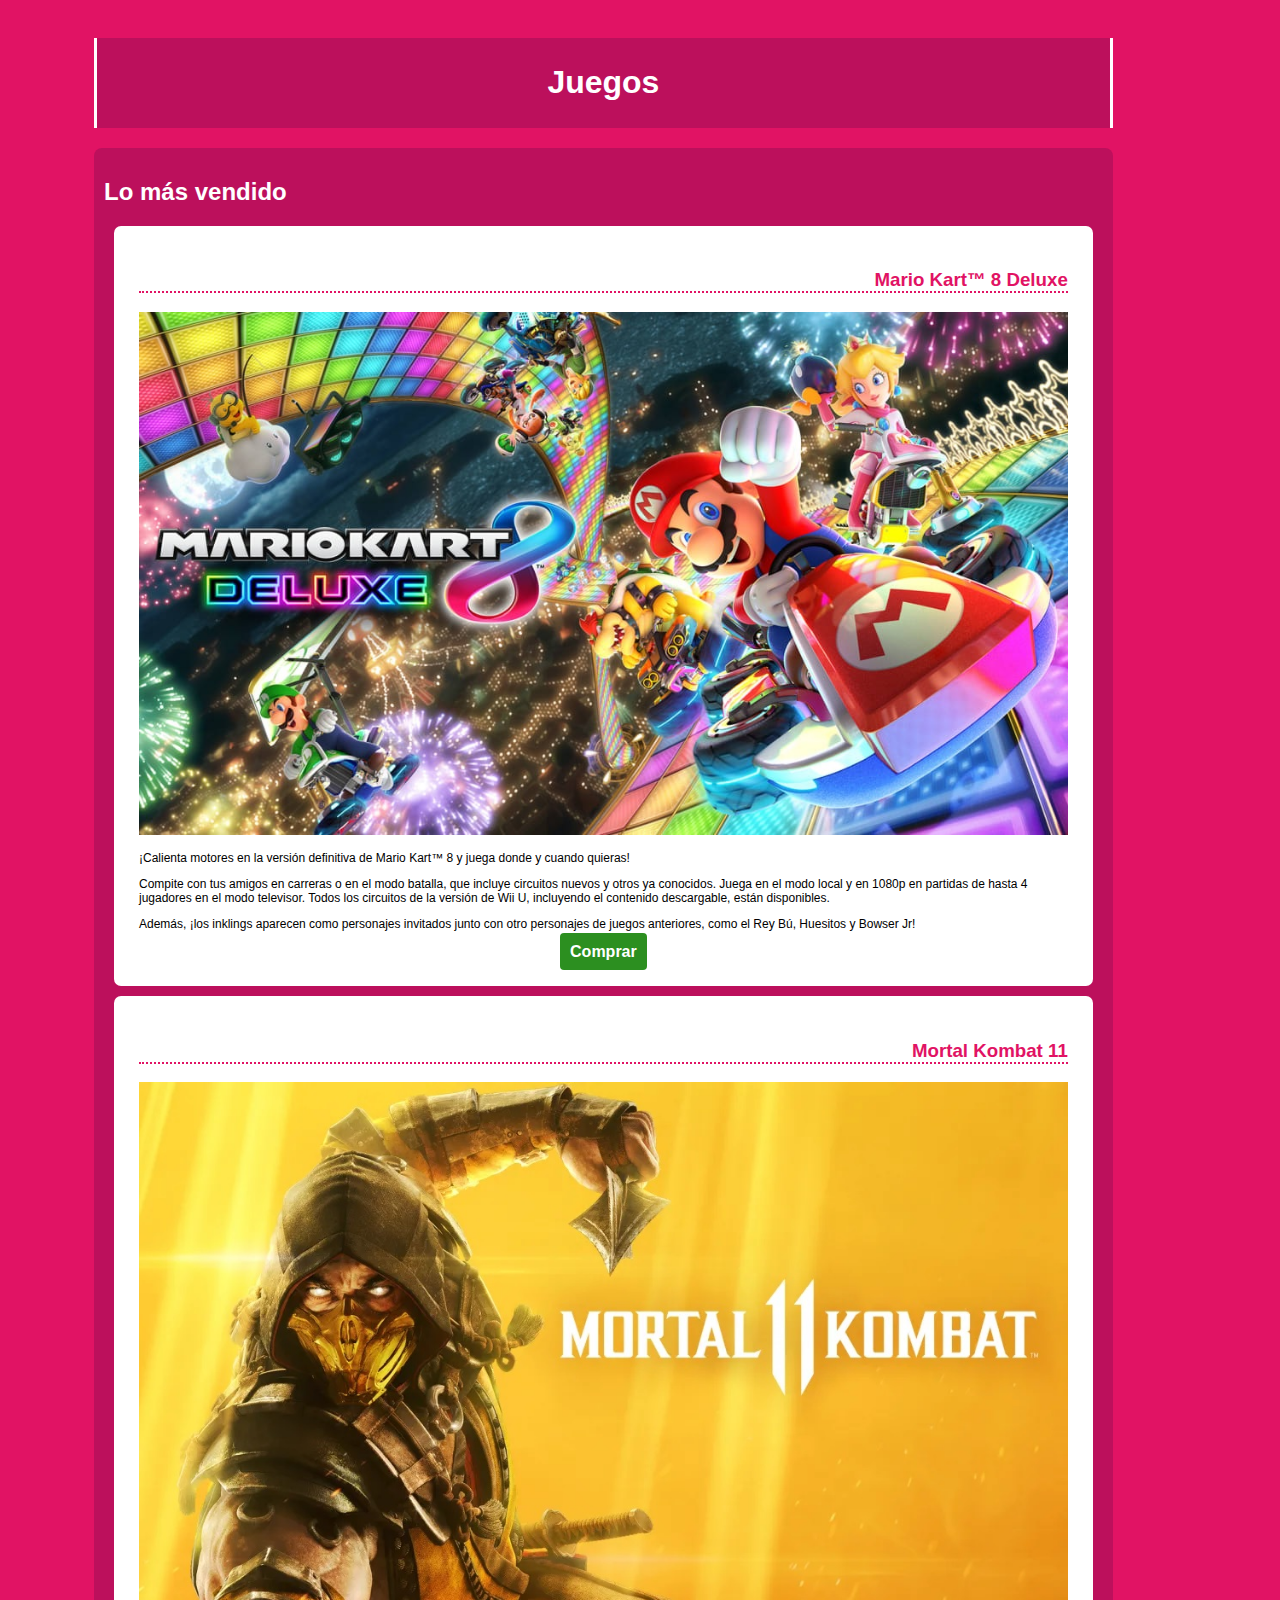
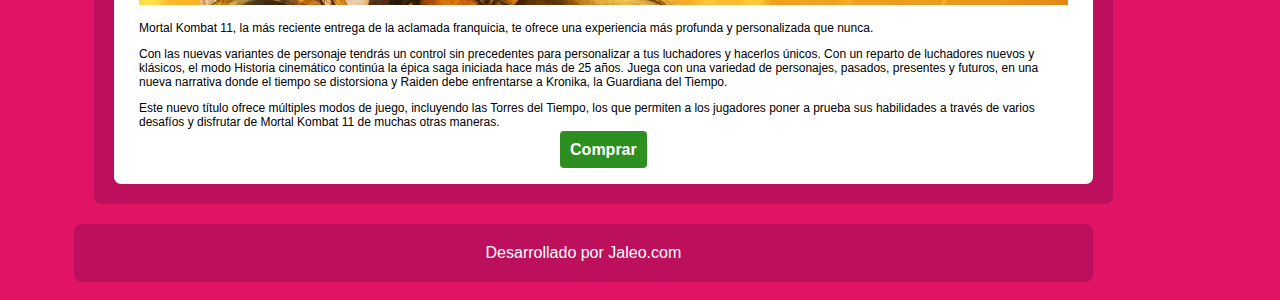
<file: index.html>
<!DOCTYPE html>
<html lang="es">

<head>
    <meta charset="UTF-8">
    <meta http-equiv="X-UA-Compatible" content="IE=edge">
    <meta name="viewport" content="width=device-width, initial-scale=1.0">
    <link rel="stylesheet" href="css/estilos-1.css">

    <title>Juegos</title>
</head>

<body>

    <header class="cabeza">
        <h1>Juegos</h1>
    </header>

    <main class="principal">

        <h2>Lo más vendido</h2>

        <article class="claseArticulo">
            <h3 class="tituloArticulo">Mario Kart™ 8 Deluxe</h3>
            <div>
                <img src="img/mario-kart-8-deluxe.jpg" alt="">
            </div>
            <p>¡Calienta motores en la versión definitiva de Mario Kart™ 8 y juega donde y cuando quieras!</p>
            <p>Compite con tus amigos en carreras o en el modo batalla, que incluye circuitos nuevos y otros ya conocidos.
            Juega en el modo local y en 1080p en partidas de hasta 4 jugadores en el modo televisor.
            Todos los circuitos de la versión de Wii U, incluyendo el contenido descargable, están disponibles.
            </p>

            <p>Además, ¡los inklings aparecen como personajes invitados junto con otro personajes de juegos anteriores,
            como el Rey Bú, Huesitos y Bowser Jr!</p>

        <div>
            <a class="boton" href="mario.html">Comprar</a>
        </div>
         
        </article>

        <article class="claseArticulo">
            <h3 class="tituloArticulo">Mortal Kombat 11</h3>
            <div>
                <img src="img/mortal-kombat-11.jpg" alt="">
            </div>
            <p>
                Mortal Kombat 11, la más reciente entrega de la aclamada franquicia,
                te ofrece una experiencia más profunda y personalizada que nunca.</p>
            <p>
                Con las nuevas variantes de personaje tendrás un control sin precedentes
                para personalizar a tus luchadores y hacerlos únicos.
                Con un reparto de luchadores nuevos y klásicos, el modo Historia cinemático
                continúa la épica saga iniciada hace más de 25 años.
                Juega con una variedad de personajes, pasados, presentes y futuros,
                en una nueva narrativa donde el tiempo se distorsiona y Raiden debe
                enfrentarse a Kronika, la Guardiana del Tiempo.
                
            </p>

            <p>Este nuevo título ofrece múltiples modos de juego, incluyendo las Torres del Tiempo,
                los que permiten a los jugadores poner a prueba sus habilidades a través de varios
                desafíos y disfrutar de Mortal Kombat 11 de muchas otras maneras.
                </p>

        <div>
            <a class="boton" href="mortal.html">Comprar</a>
        </div>
         
        </article>
    

    </main>
    <footer>Desarrollado por Jaleo.com</footer>
    
</body>
<script src="js/principal.js"></script>


</html>
</file>
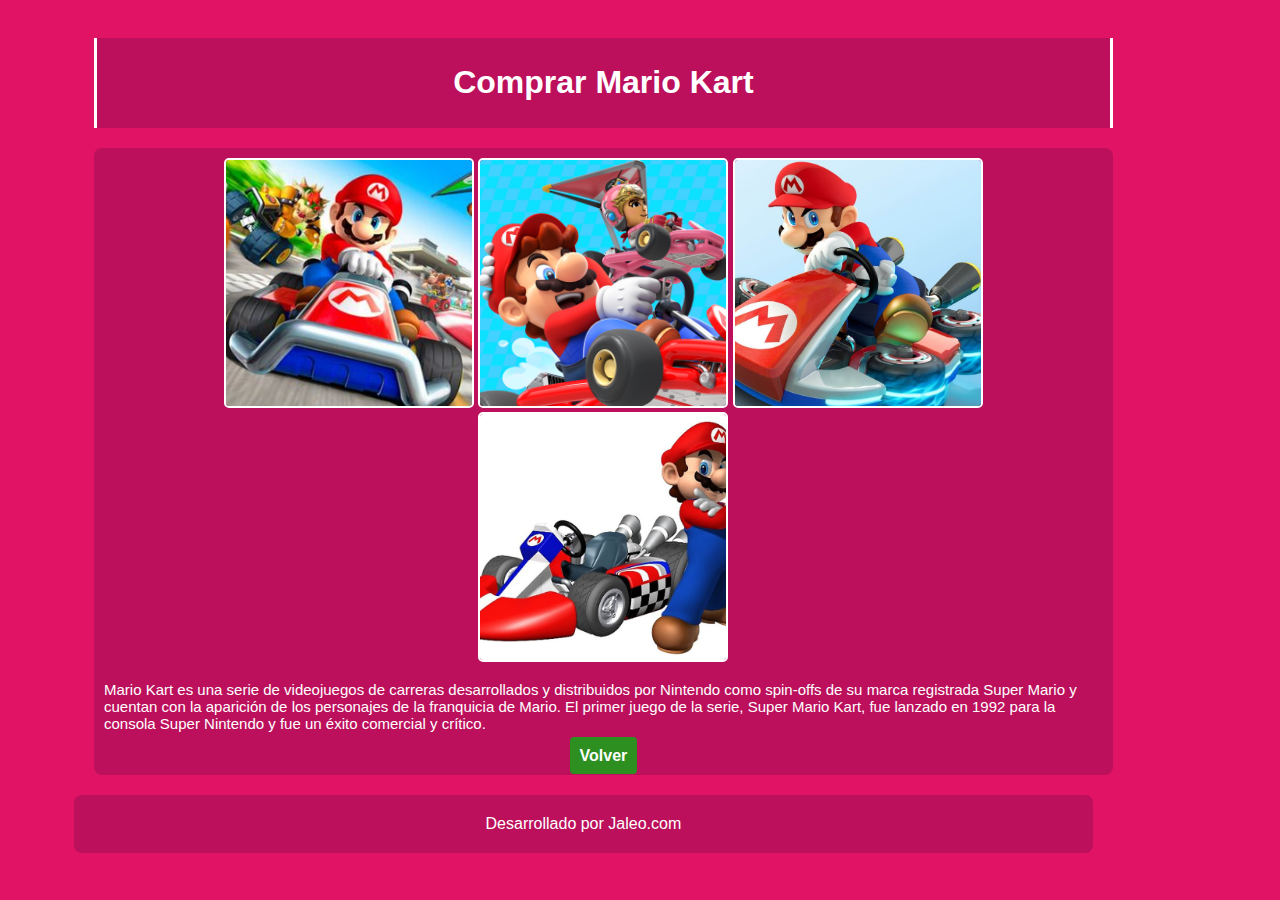
<file: mario.html>
<!DOCTYPE html>
<html lang="es">

<head>
    <meta charset="UTF-8">
    <meta http-equiv="X-UA-Compatible" content="IE=edge">
    <meta name="viewport" content="width=device-width, initial-scale=1.0">
    <link rel="stylesheet" href="css/estilos-1.css">
    <title>Mario</title>
</head>

<body>
    <header class="cabeza">
        <h1>Comprar Mario Kart</h1>
    </header>

    <main class="principal">
        <div><img class="imagenCatalogo" src="img/kart/kart1.jpg" alt="Imagen Mario Kart">
        <img class="imagenCatalogo" src="img/kart/kart2.png" alt="Imagen Mario Kart">
        <img class="imagenCatalogo" src="img/kart/kart3.jpg" alt="Imagen Mario Kart">
        <img class="imagenCatalogo" src="img/kart/kart4.jpg" alt="Imagen Mario Kart">
        </div>
        <p class="parrafo__info">Mario Kart es una serie de videojuegos de carreras desarrollados y distribuidos por Nintendo como spin-offs de su marca registrada Super Mario y cuentan con la aparición de los personajes de la franquicia de Mario. El primer juego de la serie, Super Mario Kart, fue lanzado en 1992 para la consola Super Nintendo y fue un éxito comercial y crítico.</p>

       

        <div>
            <a class="boton" href="index.html">Volver</a>
        </div>
    </main>

    <footer>Desarrollado por Jaleo.com</footer>

</body>
</file>
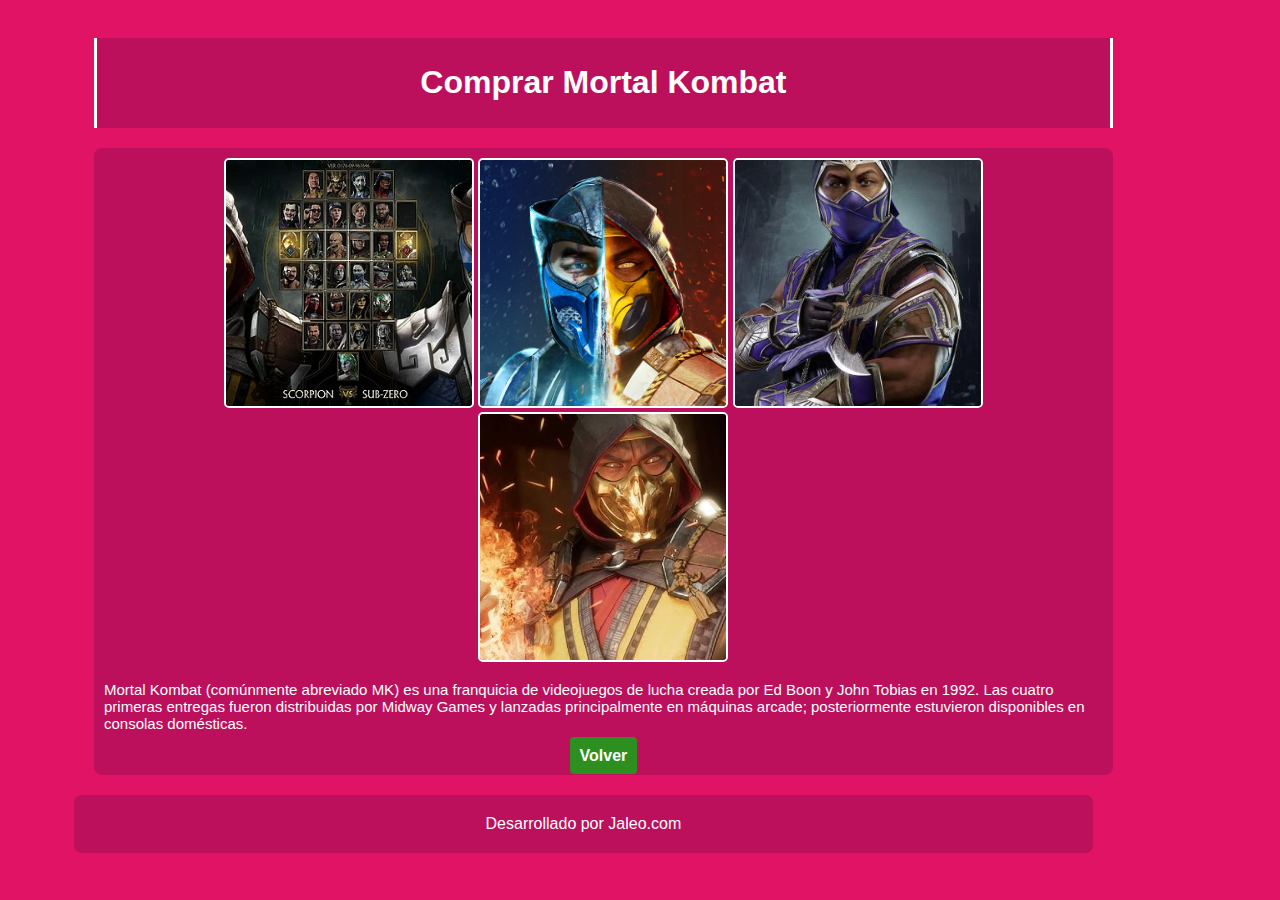
<file: mortal.html>
<!DOCTYPE html>
<html lang="es">

<head>
    <meta charset="UTF-8">
    <meta http-equiv="X-UA-Compatible" content="IE=edge">
    <meta name="viewport" content="width=device-width, initial-scale=1.0">
    <link rel="stylesheet" href="css/estilos-1.css">
    <title>Mortal Kombat</title>
</head>

<body>
    <header class="cabeza">
        <h1>Comprar Mortal Kombat</h1>
    </header>

    <main class="principal">
        <div><img class="imagenCatalogo" src="img/mortal/mortal1.jpg" alt="Imagen Mortal Kombat">
        <img class="imagenCatalogo" src="img/mortal/mortal3.png" alt="Imagen Mortal Kombat">
        <img class="imagenCatalogo" src="img/mortal/mortal4.jpg" alt="Imagen Mortal Kombat">
        <img class="imagenCatalogo" src="img/mortal/mortal5.jpg" alt="Imagen Mortal Kombat">
        </div>
        <p class="parrafo__info">Mortal Kombat (comúnmente abreviado MK) es una franquicia de videojuegos de lucha creada por Ed Boon y John Tobias en 1992. Las cuatro primeras entregas fueron distribuidas por Midway Games y lanzadas principalmente en máquinas arcade; posteriormente estuvieron disponibles en consolas domésticas.</p>

       

        <div>
            <a class="boton" href="index.html">Volver</a>
        </div>
    </main>

    <footer>Desarrollado por Jaleo.com</footer>

</body>
</file>
<file: css/estilos-1.css>
* {
    box-sizing: border-box;
    
}

body {
    font-family: Arial, Helvetica, sans-serif;
    background-color: var(--colorFondo);
    max-width: 90%;
    margin-inline: auto;
    padding: 10px;
    
}

:root {
    --colorFondo: #e11364;
    --rojoOscuro: #bc105c;
}

.cabeza {
    background-color: var(--rojoOscuro);
    text-align: center;
    padding: 5px;
    max-width: 90%;
    border-inline: 3px solid white;
    margin: 20px;
}

.principal {
    background-color: var(--rojoOscuro);
    text-align: center;
    padding: 10px;
    max-width: 90%;
    border-radius: 8px;
    margin: 20px;
}



.claseArticulo {
    border-radius: 7px;
    margin: 10px;
    background-color: white;
    padding: 25px;
    
}

h1 {
    color: white;
}

h2 {
    color: white;
    text-align: left;
}

p {
    text-align: left;
    font-size: 12px;
}

img {
    width: 100%;
}

.tituloArticulo {
    color: var(--colorFondo);
    border-bottom: 2px dotted var(--colorFondo);
    text-align: right;
}

.alignLeft {
    text-align: left;
}

.boton {
    border-radius: 4px;
    background-color: #2c8f20;
    color: white;
    display: inline;
    align-items: center;
    width: 100px;
    padding: 10px;
    text-align: center;
    font-weight: 700;
    text-decoration: none;
    margin-top: 10px;
    
    
}

.imagenCatalogo {
    height: 250px;
    width: 250px;
    object-fit: cover;
    border-radius: 5px;
    border: 2px solid white;
}

.parrafo__info {
    font-size: 15px;
    color: white;
}

footer {

    background-color: var(--rojoOscuro);
    padding: 20px;
    max-width: 90%;
    color: white;
    text-align: center;
    border-radius: 8px;
}
</file>
